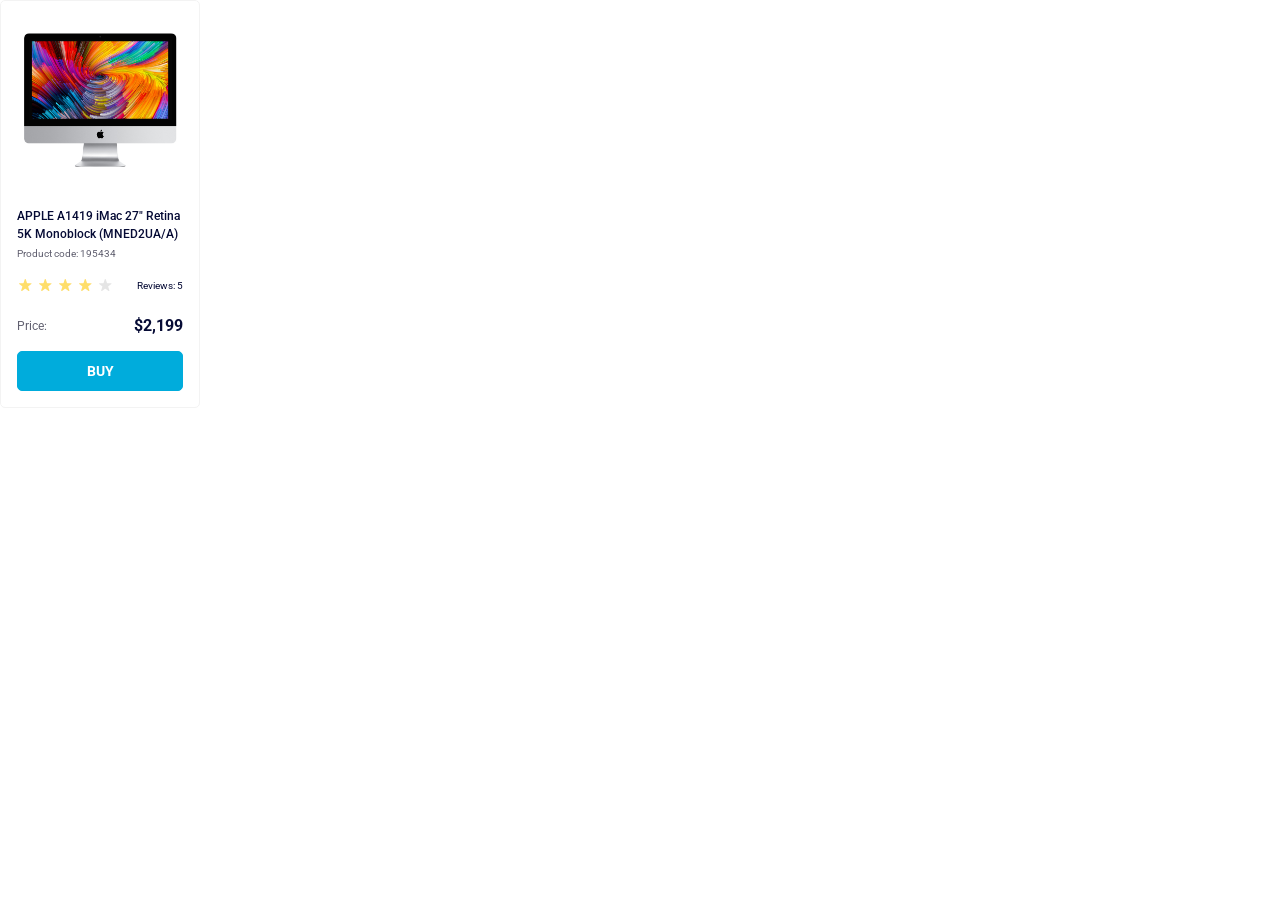
<file: index.html>
<!doctype html><html lang="en"><head><meta charset="utf-8"><meta name="viewport" content="width=device-width, initial-scale=1.0"><title>Product cards</title><link rel="preconnect" href="https://fonts.googleapis.com"><link rel="preconnect" href="https://fonts.gstatic.com"><link href="https://fonts.googleapis.com/css2?family=Manrope:wght@200..800&family=Roboto:wght@100..900&display=swap" rel="stylesheet"><link rel="stylesheet" href="index.b5f9b981.css"><link rel="stylesheet" href="index.977f50f0.css"><link rel="stylesheet" href="index.68f9593e.css"><link rel="stylesheet" href="index.7677175a.css"></head><body> <div class="card" data-qa="card"> <div class="card__image"></div> <div class="card__details"> <p class="card__name"> APPLE A1419 iMac 27" Retina 5K Monoblock (MNED2UA/A) </p> <p class="card__code">Product code: 195434</p> </div> <div class="card__raiting"> <div class="stars"> <div class="stars__star"></div> <div class="stars__star"></div> <div class="stars__star"></div> <div class="stars__star"></div> <div class="stars__star"></div> </div> <p class="card__reviews">Reviews: 5</p> </div> <div class="card__price"> <p class="card__cost">Price:</p> <p class="card__value">$2,199</p> </div> <a href="#" data-qa="hover" class="card__button"> Buy </a> </div> </body></html>
</file>
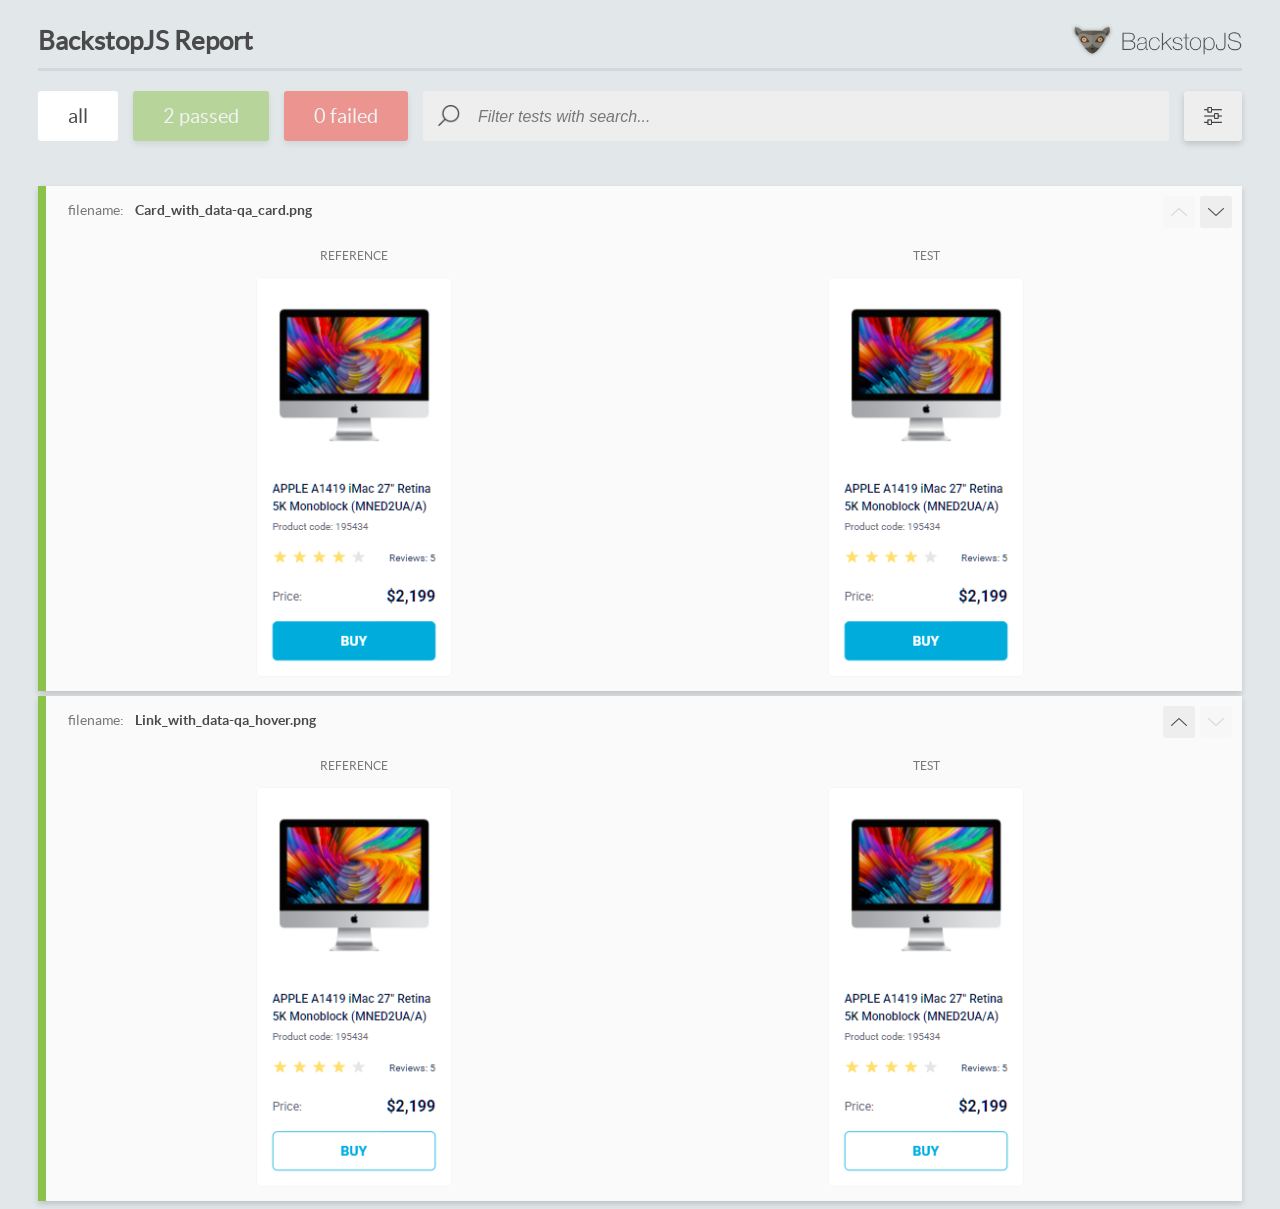
<file: report/html_report/index.html>
<!DOCTYPE html>
<html>
  <head>
    <meta charset="utf-8">
    <!-- Disable Cache -->
    <meta http-equiv="Cache-Control" content="no-cache, no-store, must-revalidate">
    <meta http-equiv="Pragma" content="no-cache">
    <meta http-equiv="Expires" content="0">

    <title>BackstopJS Report</title>

    <style>
      @font-face {
          font-family: 'latoregular';
          src: url('./assets/fonts/lato-regular-webfont.woff2') format('woff2'),
              url('./assets/fonts/lato-regular-webfont.woff') format('woff');
          font-weight: 400;
          font-style: normal;
      }
      @font-face {
          font-family: 'latobold';
          src: url('./assets/fonts/lato-bold-webfont.woff2') format('woff2'),
              url('./assets/fonts/lato-bold-webfont.woff') format('woff');
          font-weight: 700;
          font-style: normal;
      }

      .ReactModal__Body--open {
          overflow: hidden;
      }
      .ReactModal__Body--open .header {
        display: none;
      }

    </style>
  </head>
  <body style="background-color: #E2E7EA">
    <div id="root">

    </div>
    <script>
      function report (report) { // eslint-disable-line no-unused-vars
        window.tests = report;
      }
    </script>
    <script src="config.js"></script>
    <script src="index_bundle.js"></script>
  </body>
</html>
</file>
<file: index.b5f9b981.css>
/*# sourceMappingURL=index.b5f9b981.css.map */
</file>
<file: index.977f50f0.css>
body{margin:0}
/*# sourceMappingURL=index.977f50f0.css.map */
</file>
<file: index.68f9593e.css>
.card{box-sizing:border-box;border:1px solid #f3f3f3;border-radius:5px;flex-direction:column;justify-content:center;align-items:center;width:200px;padding:32px 16px 16px;display:flex}.card__image{background-image:url(imac.202c52ff.jpeg);background-repeat:no-repeat;background-size:100% 100%;width:160px;height:134px;margin-bottom:40px;display:block}.card__details{flex-direction:column;margin:0;font-family:Roboto;display:flex}.card__name{letter-spacing:0%;color:#060b35;margin:0 0 4px;font-size:12px;font-weight:500;line-height:18px}.card__code{letter-spacing:0%;color:#616070;margin:0 0 16px;font-size:10px;font-weight:400;line-height:14px}.card__raiting{flex-direction:row;justify-content:space-between;align-items:flex-end;width:100%;margin-bottom:24px;display:flex}.card__reviews{letter-spacing:0%;color:#060b35;margin:0;font-family:Roboto;font-size:10px;font-weight:400;line-height:14px;display:flex}.card__price{flex-direction:row;justify-content:space-between;width:100%;margin-bottom:16px;display:flex}.card__cost{letter-spacing:0%;color:#616070;margin:0;font-family:Roboto;font-size:12px;font-weight:400;line-height:18px}.card__value{letter-spacing:0%;color:#060b35;margin:0;font-family:Roboto;font-size:16px;font-weight:700;line-height:18px}.card__button{box-sizing:border-box;opacity:1;text-transform:uppercase;color:#fff;text-align:center;letter-spacing:0%;background-color:#00acdc;border:1px solid #00acdc;border-radius:5px;justify-content:center;align-items:center;width:100%;height:40px;font-family:Roboto;font-size:14px;font-weight:700;line-height:16px;text-decoration:none;display:flex}.card__button:hover{color:#00acdc;background-color:#fff}
/*# sourceMappingURL=index.68f9593e.css.map */
</file>
<file: index.7677175a.css>
.stars{align-self:flex-start;gap:4px;display:flex}.stars__star{background-image:url(star.822d561e.svg);background-position:50%;background-repeat:no-repeat;width:16px;height:16px}.stars__star:nth-child(-n+4){background-image:url(star-active.edda4c43.svg)}
/*# sourceMappingURL=index.7677175a.css.map */
</file>
